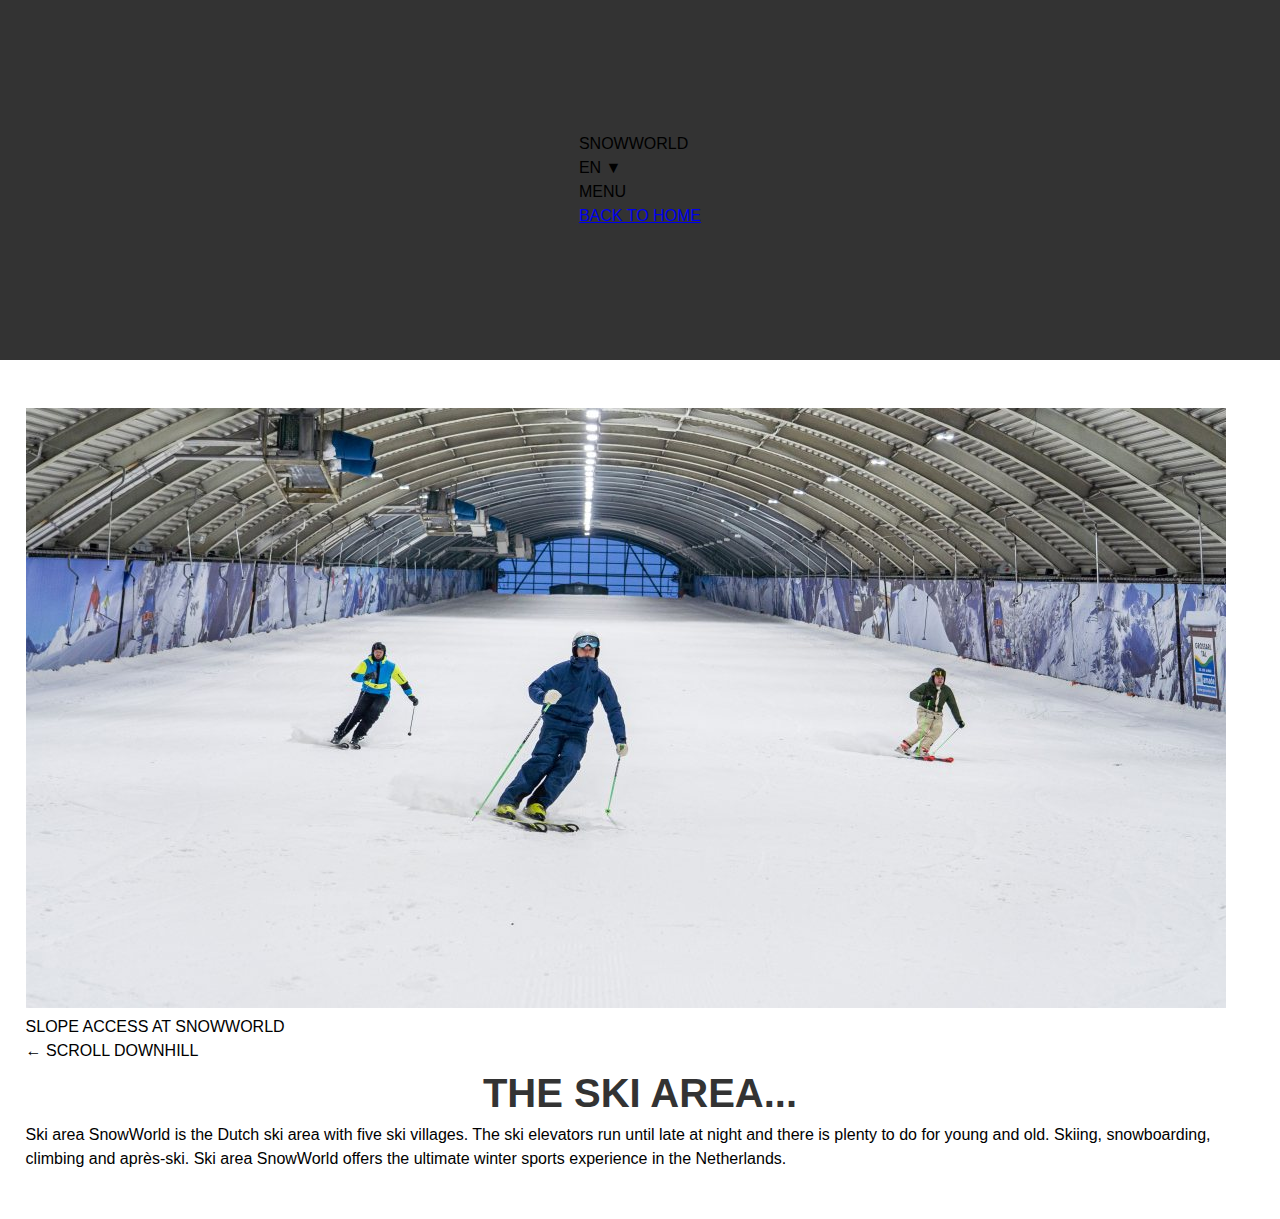
<file: slope.html>
<!DOCTYPE html>
<html lang="en">
<head>
    <meta charset="UTF-8">
    <meta name="viewport" content="width=device-width, initial-scale=1.0">
    <title>Slope Access at SnowWorld</title>
    <link rel="stylesheet" href="styles.css">
</head>
<body>
    <header>
        <div class="header-content">
            <div class="logo">SNOWWORLD</div>
            <div class="language-select">EN ▼</div>
            <div class="menu">MENU</div>
            <a href="index.html" class="book-btn">BACK TO HOME</a> <!-- Link to go back to main page -->
        </div>
    </header>

    <main>
        <section class="banner">
            <img src="/images/slope-image.JPG" alt="Slope with Skiers">
        </section>

        <section class="content">
            <div class="main-title">SLOPE ACCESS AT SNOWWORLD</div>
            <div class="scroll-text">← SCROLL DOWNHILL</div>

            <div class="description">
                <h2>THE SKI AREA...</h2>
                <p>Ski area SnowWorld is the Dutch ski area with five ski villages. The ski elevators run until late at night and there is plenty to do for young and old. Skiing, snowboarding, climbing and après-ski. Ski area SnowWorld offers the ultimate winter sports experience in the Netherlands.</p>
            </div>
        </section>
    </main>
</body>
</html>
</file>
<file: styles.css>
/* General layout and styling */
* {
    margin: 0;
    padding: 0;
    box-sizing: border-box;
}

body {
    font-family: Arial, sans-serif;
    line-height: 1.5;
}

header {
    display: grid;
    place-items: center;
    width: 100%;
    height: 40vh;
    background-color: #333;
}

header section img {
    width: 100%;
    height: 100%;
    object-fit: cover;
}

header section:nth-child(1) {
    position: absolute;
    top: 2vh;
    left: 2vw;
}

header section:nth-child(2) p {
    position: absolute;
    bottom: 2vh;
    left: 50%;
    transform: translateX(-50%);
    color: white;
    font-size: 2em;
}

main {
    padding: 3em 2vw;
}

main section h1, main section h2 {
    text-align: center;
    color: #333;
    font-size: 2.5em;
}

main section:nth-child(1) ul, main section:nth-child(2) ul {
    display: grid;
    grid-template-columns: repeat(auto-fit, minmax(18em, 1fr)); /* Responsive grid */
    gap: 2em;
    margin-top: 2em;
    list-style-type: none;
    padding: 0;
}

main section ul li {
    text-align: center;
    background-color: #f4f4f4;
    padding: 2em 1em;
    border-radius: 1em;
}

main section ul li img {
    width: 100%;
    height: 18vh; /* Use viewport height for responsive image sizing */
    object-fit: cover;
    border-radius: 1em;
}

main section ul li h2 {
    margin-top: 1em;
    font-size: 1.8em;
}

main section ul li a {
    display: inline-block;
    margin-top: 1.5em;
    padding: 0.8em 1.5em;
    background-color: #007bff;
    color: white;
    text-decoration: none;
    border-radius: 1em;
    font-size: 1.2em;
}

footer {
    background-color: #333;
    color: white;
    text-align: center;
    padding: 2em 0;
}

footer p {
    font-size: 1.2em;
}

/* Mobile-first adjustments for smaller screens */
@media (max-width: 768px) {
    header {
        height: 30vh;
    }

    main section:nth-child(1) ul, main section:nth-child(2) ul {
        grid-template-columns: 1fr; /* Single column layout on smaller screens */
    }

    main section ul li img {
        height: 20vh;
    }

    h1, h2 {
        font-size: 2em;
    }
}
</file>
